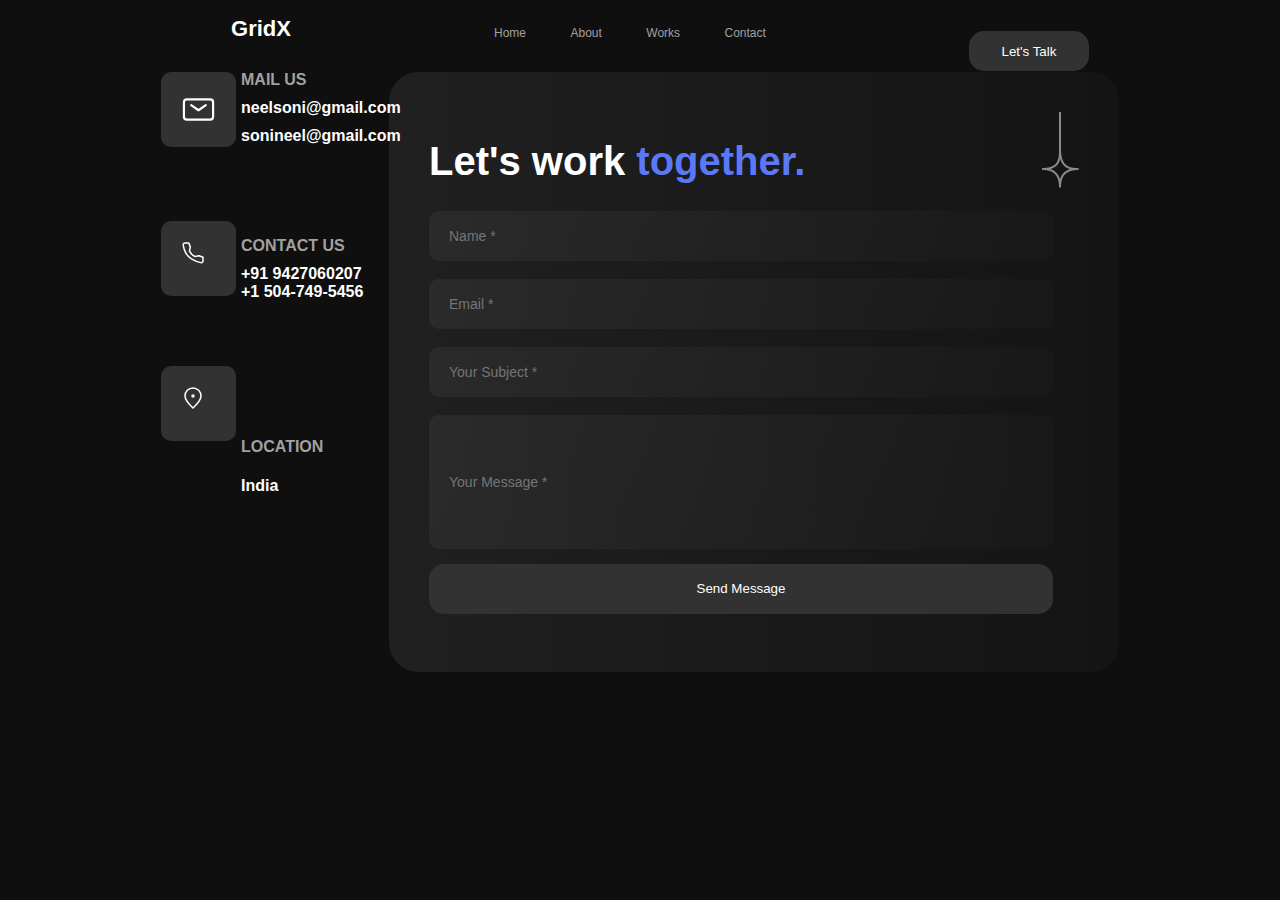
<file: contact.html>
<!DOCTYPE html>
<head>
    <title>Home Page</title>
    <link rel="stylesheet" href="css/contact.css">
    <link rel="stylesheet" href="css/common.css">
</head>
<body>
    <div id="main">
            <ul>
                <b><li id="gridx"><a href="index.html">GridX</a></li></b>
                <div id="navbar-info">
                    <li><a id="home-info" href="index.html">Home</a></li>
                    <li><a id="about-info" href="about.html">About</a></li>
                    <li><a id="works-info" href="works.html">Works</a></li>
                    <li><a id="contact-info" href="contact.html">Contact</a></li>
                </div>
                <button id="nav-button">Let's Talk</button>
            </ul>
        <!--contact info-->
        <div id="parent">
            <div id="parent-contact">
                <div id="contact-main">
                    <div id="mail">
                        <img src="assets/img/mail.svg">
                    </div>
                    <div id="mail-text">
                        <h4 id="mail-info">MAIL US</h4>
                        <h4 id="mail-name">neelsoni@gmail.com</h4>
                        <h4 id="gmail">sonineel@gmail.com</h4>
                    </div>
                </div>    
                <!--CONTACT US-->
                <div id="phone-main">
                    <div id="phone-img">
                        <img src="assets/img/phone(contact).svg">
                    </div>
                    <div id="phone-text">
                        <h4 id="contact-text">CONTACT US</h4>
                        <h4 id="contact-no">+91 9427060207<br />
                        +1 504-749-5456</h4>
                    </div>
                </div>
                <!--location-->
                <div id="location-main">
                    <div id="location-img">
                        <img src="assets/img/map-pin.svg">
                    </div>
                    <div id="location-about">
                        <h4 id="location-text">LOCATION</h4>
                        <h4 id="location">India</h4>
                    </div>
                </div>
            </div>
            <!--FORM-->
            <div id="form-parent">
                <div id="form">
                    <div id="finalbox">
                        <img id="design-icon" src="assets/img/icon2.png">
                        <h1>Let's work <a id="together"> together.</a></h1>
                        <form>
                            <input type="text" placeholder="Name *"><br />
                            <input type="text" placeholder="Email *"><br />
                            <input type="text" placeholder="Your Subject *"><br />
                            <input id="message-here" type="text" placeholder="Your Message *">
                            <button>Send Message</button>
                        </form>
                    </div>
                </div>
            </div>
        </div>
    </div>
</body>
</file>
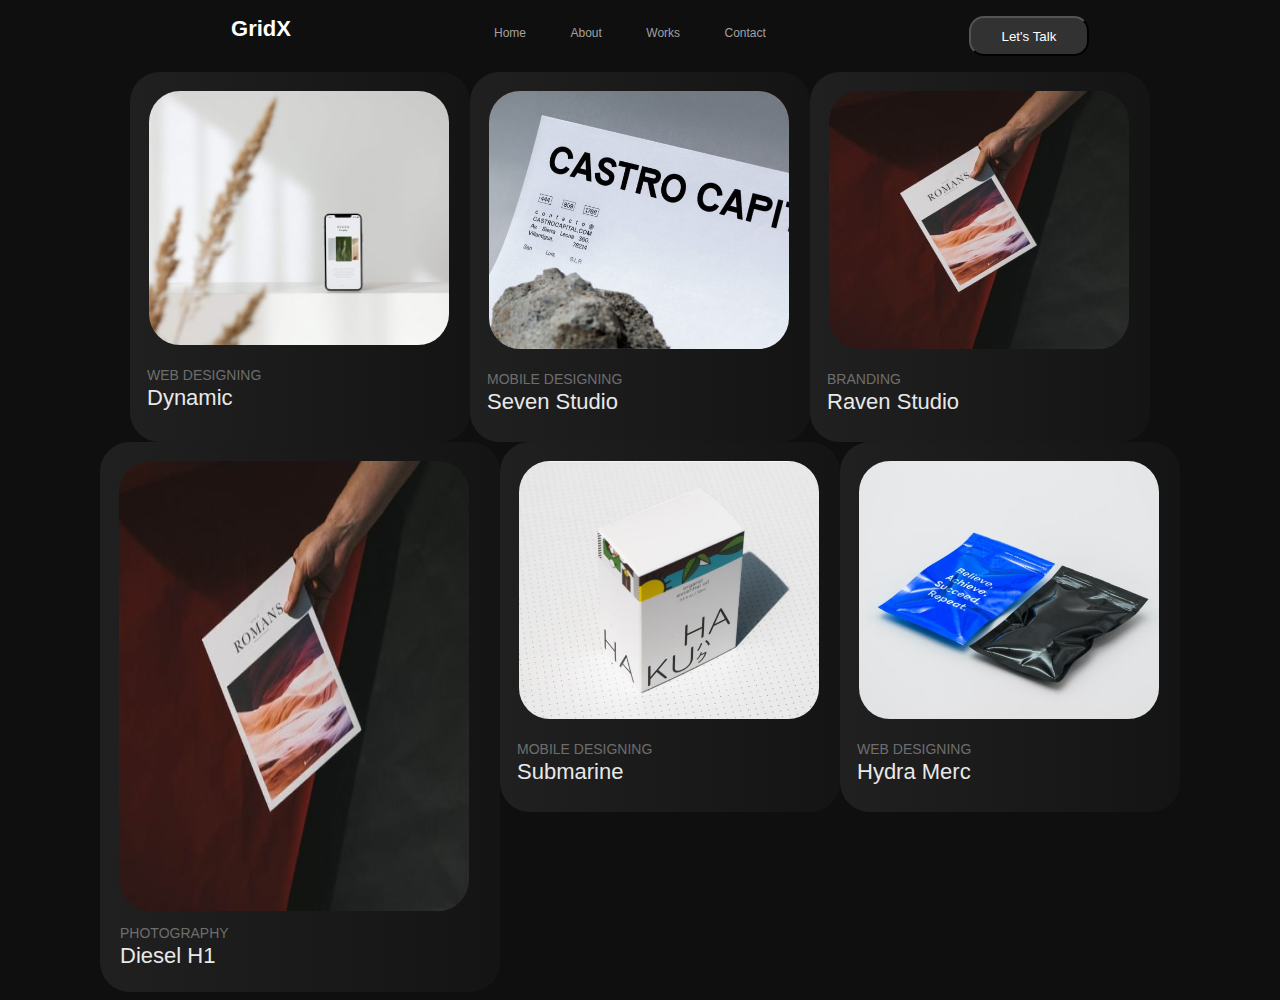
<file: works.html>
<!DOCTYPE html>
<head>
    <title>Home Page</title>
    <link rel="stylesheet" href="css/works.css">
    <link rel="stylesheet" href="css/common.css">
</head>
<body>
    <div id="main">
        <ul>
            <b><li id="gridx"><a href="index.html">GridX</a></li></b>
            <div id="navbar-info">
                <li><a id="home-info" href="index.html">Home</a></li>
                <li><a id="about-info" href="about.html">About</a></li>
                <li><a id="works-info" href="works.html">Works</a></li>
                <li><a id="contact-info" href="contact.html">Contact</a></li>
            </div>
            <button id="nav-button">Let's Talk</button>
        </ul>
        <!--PHOTOS-->
        <div id="home">
            <div id="row1">
                <div id="photo1-parent">
                    <div id="photo1">
                        <img src="assets/img/photot1.jpeg">
                    </div>
                    <div id="photo-info">
                        <p>WEB DESIGNING</p>
                        <h1>Dynamic</h1>
                    </div>
                </div>
                <!--PHOTO2-->
                <div id="photo2-parent">
                    <div id="photo2">
                        <img src="assets/img/project2.jpeg">
                    </div>
                    <div id="photo2-info">
                        <p>MOBILE DESIGNING</p>
                        <h1>Seven Studio</h1>
                    </div>
                </div>
                <!--PHOTO3-->
                <div id="photo3-parent">
                    <div id="photo3">
                        <img src="assets/img/project3.jpeg">
                    </div>
                    <div id="photo3-info">
                        <p>BRANDING</p>
                        <h1>Raven Studio</h1>
                    </div>
                </div>
            </div>
            <!--ROW2-->
            <div id="row2">
                <div id="photo4-parent">
                    <div id="photo4">
                        <img src="assets/img/project3.jpeg">
                    </div>
                    <div id="photo4-info">
                        <p>PHOTOGRAPHY</p>
                        <h1>Diesel H1</h1>
                    </div>
                </div>
                <!--photo5-->
                <div id="photo5-parent">
                    <div id="photo5">
                        <img src="assets/img/project5.jpeg">
                    </div>
                    <div id="photo5-info">
                        <p>MOBILE DESIGNING</p>
                        <h1>Submarine</h1>
                    </div>
                </div>
                <!--PHOTO6-->
                <div id="photo6-parent">
                    <div id="photo6">
                        <img src="assets/img/project6.jpeg">
                    </div>
                    <div id="photo6-info">
                        <p>WEB DESIGNING</p>
                        <h1>Hydra Merc</h1>
                    </div>
                </div>
            </div>
        </div>
    </div> 
</body>
</file>
<file: css/contact.css>
body{
    font-family: 'Inter', sans-serif;

}
ul{
    display: flex;
    justify-content: space-evenly;
}
a{
    color: white;
    text-decoration: none;
    font-family: 'Segoe UI', Tahoma, Geneva, Verdana, sans-serif;
}
li{
    list-style-type: none;
    display: inline;
}
#navbar-info a{
    margin: 20px;
    color: #a1a1a1;
    font-size: 12px;
    position: relative;
    top: 7px;
}
#gridx{
    font-size: larger;
    font-size: 22px;   
}
#nav-button:hover {
    background-color: white;
    color:#323232;
}
#nav-button {
    background-color: #323232;
    color: white;
    transition-duration: 0.3s;
    border-radius: 15px;
    text-align: center;
    height: 40px;
    width: 120px;
    padding: 10px 20px;
}
#navbar-info :hover{
    color: rgb(255, 255, 255);
}
#mail img{
    background-color: #323232;
    padding: 20px;
    border-radius: 10px;
    height: 35px;
    width: 35px;
}
#mail-info{
    color: #a1a1a1;
    margin-bottom: 10px;
}
#mail-name{
    color: white;
    margin: 0;
    margin-bottom: 10px;
}
#gmail{
    color: white;
    margin: 0;
}
#contact-main{
    width: fit-content;
    display: grid;
    grid-template-columns: auto auto;
    height: fit-content;
    animation-name: animation;
    animation-duration: 2.5s;
}
@keyframes animation{
    from{
        transform: scale(0.5);
    }
    to{
        transform: scale(1.0);
    }
} 
#mail-text{
    margin: auto;
    padding-left: 80px;
    position: absolute;
    top: 50px;
}
#phone-img{
    background-color: #323232;
    padding: 20px;
    border-radius: 10px;
    height: 35px;
    width: 35px;
    margin-top: 70px;
}
#phone-main{
    width: fit-content;
    display: grid;
    grid-template-columns: auto auto;
    height: fit-content;
    animation-name: animation;
    animation-duration: 2.5s;
}
#contact-text{
    color: #a1a1a1;
    margin-bottom: 10px;
}
#contact-no{
    color: white;
    margin-bottom: 10px;
    margin: 0;
}
#phone-text{
    margin: auto;
    padding-left: 80px;
    position: absolute;
    top: 24%;
}
#location-main{
    width: fit-content;
    display: grid;
    grid-template-columns: auto auto;
    height: fit-content;
    animation-name: animation;
    animation-duration: 2.5s;
}
#location-img{
    background-color: #323232;
    padding: 20px;
    border-radius: 10px;
    height: 35px;
    width: 35px;
    margin-top: 70px;
}
#location-about{
    margin: auto;
    padding-left: 80px;
    position: absolute;
    bottom: 45%;
}
#location-text{
    color: #a1a1a1;
}
#location{
    color: white;
    margin: 0;
    
} 
input{
    width: 90%;
    border: none;
    background: linear-gradient(120deg, rgba(255,255,255,0.05), rgba(255,255,255,0.01));
    border-radius: 10px;
    padding: 17px 20px;
    font-size: 14px;
    display: block;
    color: #fff;
}
#finalbox{
    background-image: linear-gradient(to right, rgb(32,32,32) ,rgb(20,20,20));
    width: 650px;
    padding: 40px;
    border-radius: 30px;
    height: 520px;
    display: inline-block;
    animation-name: animation;
    animation-duration: 2.5s;
}
#finalbox h1{
    color: white;
    font-size: 40px;
}
#together{
    color: rgb(91,120,246);
}
#message-here{
height: 100px;
}
button{
    width: 96%;
    height:50px ;
    background-color: rgb(50,50,50);
    color: white;
    border-radius: 10px;
    border: none;
    transition-duration: 0.3s;
    border-radius: 15px;
    text-align: center;
    position: relative;
    top: 15px;
}
#parent{
    margin: auto;
    display: flex;
    justify-content: space-evenly;
}
button:hover{
    background-color: white;
    color:#323232;
}
#design-icon{
    float: right;
}
</file>
<file: css/common.css>
body{
    background-color: rgb(15, 15, 15);
}
</file>
<file: css/works.css>
body{
   font-family: 'Inter', sans-serif;
}
ul{
    display: flex;
    justify-content: space-evenly;
}
a{
    color: white;
    text-decoration: none;
    font-family: 'Segoe UI', Tahoma, Geneva, Verdana, sans-serif;
}
li{
    list-style-type: none;
    display: inline;
}
#navbar-info a{
    margin: 20px;
    color: #a1a1a1;
    font-size: 12px;
    position: relative;
    top: 7px;
}
#gridx{
    font-size: larger;
    font-size: 22px;   
}
#nav-button:hover {
    background-color: white;
    color:#323232;
}
#nav-button {
    background-color: #323232;
    color: white;
    transition-duration: 0.3s;
    border-radius: 15px;
    text-align: center;
    height: 40px;
    width: 120px;
    padding: 10px 20px;
}
#navbar-info :hover{
    color: rgb(255, 255, 255);
}
#photo1-parent{
    background-image: linear-gradient(to right, rgb(32,32,32) ,rgb(20,20,20));
    width: 340px;
    border-radius: 30px;
    height: 370px;
    animation-name: animation;
    animation-duration: 2.5s;
}
#photo1 img{
    margin-bottom: 13px;
    width:300px;
    border-radius: 50px;
    padding: 19px;
}
@keyframes animation{
    from{
        transform: scale(0.5);
    }
    to{
        transform: scale(1.0);
    }
}
#photo-info p{
    color: #BCBCBC;
    opacity: 0.5;
    font-size: 14px;
    text-transform: uppercase;
    margin-bottom: 2px;
    margin-top: 5px;
}
#photo-info h1{
    font-size: 22px;
    color: #ffffff;
    opacity: 0.9;
    font-weight: 500;
    margin: 0;
}
#photo-info{
    position: relative;
    left: 5%;
    bottom: 5%;
}
#photo2-parent{
    background-image: linear-gradient(to right, rgb(32,32,32) ,rgb(20,20,20));
    width: 340px;
    border-radius: 30px;
    height: 370px;
    animation-name: animation;
    animation-duration: 2.5s;
}
#photo2 img{
    margin-bottom: 13px;
    width:300px;
    border-radius: 50px;
    padding: 19px;
}
#photo2-info p{
    color: #BCBCBC;
    opacity: 0.5;
    font-size: 14px;
    text-transform: uppercase;
    margin-bottom: 2px;
    margin-top: 5px;
}
#photo2-info h1{
    font-size: 22px;
    color: #ffffff;
    opacity: 0.9;
    font-weight: 500;
    margin: 0;
}
#photo2-info{
    position: relative;
    left: 5%;
    bottom: 5%;
}
#photo3-parent{
    background-image: linear-gradient(to right, rgb(32,32,32) ,rgb(20,20,20));
    width: 340px;
    border-radius: 30px;
    height: 370px;
    animation-name: animation;
    animation-duration: 2.5s;
}
#photo3 img{
    margin-bottom: 13px;
    width:300px;
    border-radius: 50px;
    padding: 19px;
}
#photo3-info p{
    color: #BCBCBC;
    opacity: 0.5;
    font-size: 14px;
    text-transform: uppercase;
    margin-bottom: 2px;
    margin-top: 5px;
}
#photo3-info h1{
    font-size: 22px;
    color: #ffffff;
    opacity: 0.9;
    font-weight: 500;
    margin: 0;
}
#photo3-info{
    position: relative;
    left: 5%;
    bottom: 5%;
}
#row1{
    width: fit-content;
    display: grid;
    grid-template-columns: auto auto auto;
    margin: auto;
}
#photo4-parent{
    background-image: linear-gradient(to right, rgb(32,32,32) ,rgb(20,20,20));
    width: 400px;
    border-radius: 30px;
    height: 550px;
    animation-name: animation;
    animation-duration: 2.5s;
}
#photo4 img{
    margin-bottom: 13px;
    width:350px;
    border-radius: 50px;
    padding: 19px;
    height: 450px;
}
#photo4-info p{
    color: #BCBCBC;
    opacity: 0.5;
    font-size: 14px;
    text-transform: uppercase;
    margin-bottom: 2px;
    margin-top: 5px;
}
#photo4-info h1{
    font-size: 22px;
    color: #ffffff;
    opacity: 0.9;
    font-weight: 500;
    margin: 0;
}
#photo4-info{
    position: relative;
    left: 5%;
    bottom: 5%;
}
#photo5-parent{
    background-image: linear-gradient(to right, rgb(32,32,32) ,rgb(20,20,20));
    width: 340px;
    border-radius: 30px;
    height: 370px;
    animation-name: animation;
    animation-duration: 2.5s;
}
#photo5 img{
    margin-bottom: 13px;
    width:300px;
    border-radius: 50px;
    padding: 19px;
}
#photo5-info p{
    color: #BCBCBC;
    opacity: 0.5;
    font-size: 14px;
    text-transform: uppercase;
    margin-bottom: 2px;
    margin-top: 5px;
}
#photo5-info h1{
    font-size: 22px;
    color: #ffffff;
    opacity: 0.9;
    font-weight: 500;
    margin: 0;
}
#photo5-info{
    position: relative;
    left: 5%;
    bottom: 5%;
}
#photo6-parent{
    background-image: linear-gradient(to right, rgb(32,32,32) ,rgb(20,20,20));
    width: 340px;
    border-radius: 30px;
    height: 370px;
    animation-name: animation;
    animation-duration: 2.5s;
}
#photo6 img{
    margin-bottom: 13px;
    width:300px;
    border-radius: 50px;
    padding: 19px;
}
#photo6-info p{
    color: #BCBCBC;
    opacity: 0.5;
    font-size: 14px;
    text-transform: uppercase;
    margin-bottom: 2px;
    margin-top: 5px;
}
#photo6-info h1{
    font-size: 22px;
    color: #ffffff;
    opacity: 0.9;
    font-weight: 500;
    margin: 0;
}
#photo6-info{
    position: relative;
    left: 5%;
    bottom: 5%;
}
#row2{
    width: fit-content;
    display: grid;
    grid-template-columns: auto auto auto;
    margin: auto;
}
</file>
